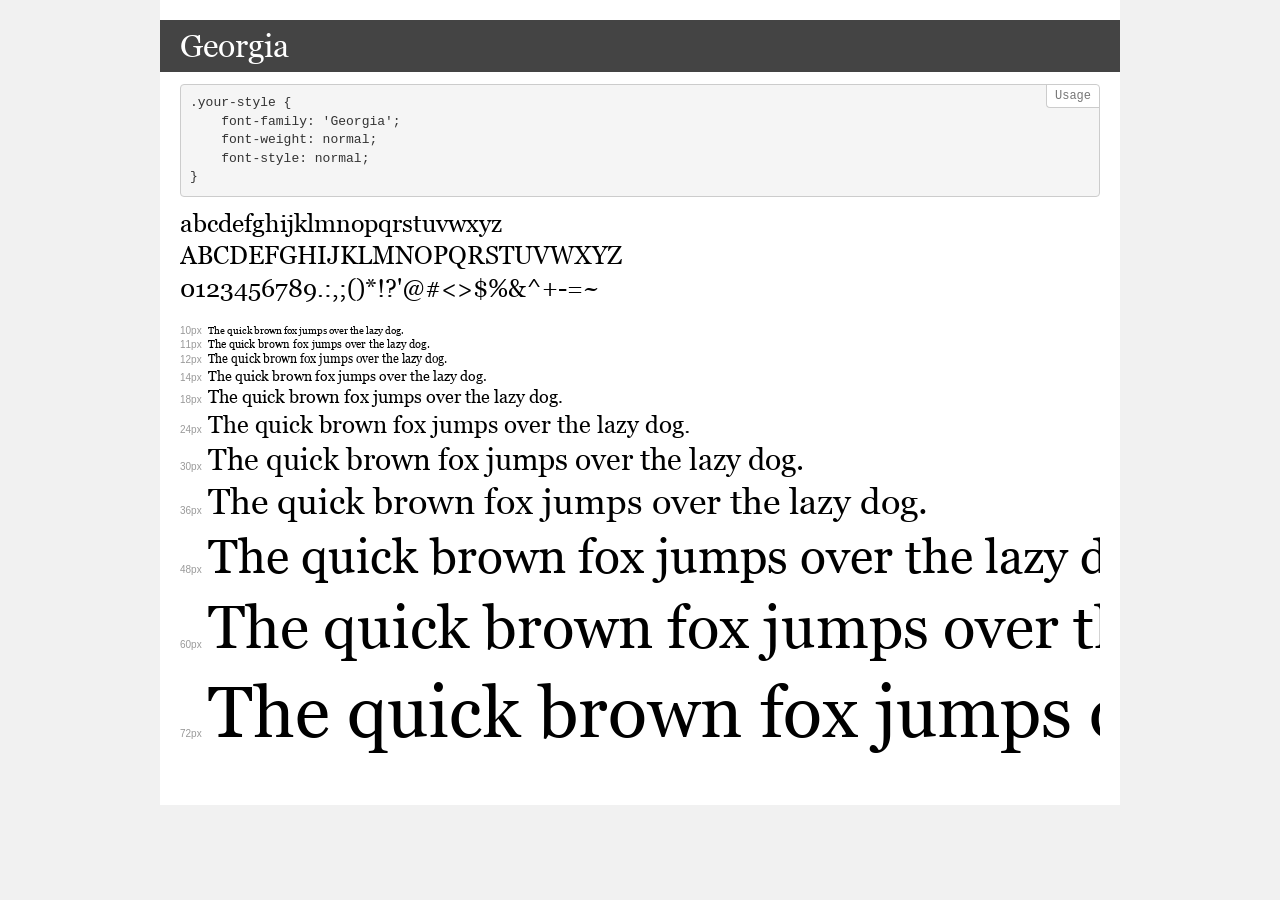
<file: fonts/Georgia_Regular/demo.html>
<!DOCTYPE html>
<html>
<head>
	<meta charset="utf-8">
	<meta http-equiv="X-UA-Compatible" content="IE=edge">
	<meta name="viewport" content="width=device-width, initial-scale=1">
	<meta name="robots" content="noindex, noarchive">
	<title>Transfonter demo</title>
	<link href="stylesheet.css" rel="stylesheet">
	<style>
		/*
		http://meyerweb.com/eric/tools/css/reset/
		v2.0 | 20110126
		License: none (public domain)
		*/
		html, body, div, span, applet, object, iframe,
		h1, h2, h3, h4, h5, h6, p, blockquote, pre,
		a, abbr, acronym, address, big, cite, code,
		del, dfn, em, img, ins, kbd, q, s, samp,
		small, strike, strong, sub, sup, tt, var,
		b, u, i, center,
		dl, dt, dd, ol, ul, li,
		fieldset, form, label, legend,
		table, caption, tbody, tfoot, thead, tr, th, td,
		article, aside, canvas, details, embed,
		figure, figcaption, footer, header, hgroup,
		menu, nav, output, ruby, section, summary,
		time, mark, audio, video {
			margin: 0;
			padding: 0;
			border: 0;
			font-size: 100%;
			font: inherit;
			vertical-align: baseline;
		}
		/* HTML5 display-role reset for older browsers */
		article, aside, details, figcaption, figure,
		footer, header, hgroup, menu, nav, section {
			display: block;
		}
		body {
			line-height: 1;
		}
		ol, ul {
			list-style: none;
		}
		blockquote, q {
			quotes: none;
		}
		blockquote:before, blockquote:after,
		q:before, q:after {
			content: '';
			content: none;
		}
		table {
			border-collapse: collapse;
			border-spacing: 0;
		}
		/* common styles */
		body {
			background: #f1f1f1;
			color: #000;
		}
		.page {
			background: #fff;
			width: 920px;
			margin: 0 auto;
			padding: 20px 20px 0 20px;
			overflow: hidden;
		}
		.font-container {
			overflow-x: auto;
			overflow-y: hidden;
			margin-bottom: 40px;
			line-height: 1.3;
			white-space: nowrap;
			padding-bottom: 5px;
		}
		h1 {
			position: relative;
			background: #444;
			font-size: 32px;
			color: #fff;
			padding: 10px 20px;
			margin: 0 -20px 12px -20px;
		}
		.letters {
			font-size: 25px;
			margin-bottom: 20px;
		}
		.s10:before {
			content: '10px';
		}
		.s11:before {
			content: '11px';
		}
		.s12:before {
			content: '12px';
		}
		.s14:before {
			content: '14px';
		}
		.s18:before {
			content: '18px';
		}
		.s24:before {
			content: '24px';
		}
		.s30:before {
			content: '30px';
		}
		.s36:before {
			content: '36px';
		}
		.s48:before {
			content: '48px';
		}
		.s60:before {
			content: '60px';
		}
		.s72:before {
			content: '72px';
		}
		.s10:before, .s11:before, .s12:before, .s14:before,
		.s18:before, .s24:before, .s30:before, .s36:before,
		.s48:before, .s60:before, .s72:before {
			font-family: Arial, sans-serif;
			font-size: 10px;
			font-weight: normal;
			font-style: normal;
			color: #999;
			padding-right: 6px;
		}
		pre {
			display: block;
			position: relative;
			padding: 9px;
			margin: 0 0 10px;
			font-family: Monaco, Menlo, Consolas, "Courier New", monospace !important;
			font-size: 13px;
			line-height: 1.428571429;
			color: #333;
			font-weight: normal !important;
			font-style: normal !important;
			background-color: #f5f5f5;
			border: 1px solid #ccc;
			overflow-x: auto;
			border-radius: 4px;
		}
		pre:after {
			display: block;
			position: absolute;
			right: 0;
			top: 0;
			content: 'Usage';
			line-height: 1;
			padding: 5px 8px;
			font-size: 12px;
			color: #767676;
			background-color: #fff;
			border: 1px solid #ccc;
			border-right: none;
			border-top: none;
			border-radius: 0 4px 0 4px;
			z-index: 10;
		}
		/* responsive */
		@media (max-width: 959px) {
			.page {
				width: auto;
				margin: 0;
			}
		}
	</style>
</head>
<body>
<div class="page">
	<div class="demo" style="font-family: 'Georgia'; font-weight: normal; font-style: normal;">
		<h1>Georgia</h1>
		<pre>.your-style {
    font-family: 'Georgia';
    font-weight: normal;
    font-style: normal;
}</pre>
		<div class="font-container">
			<p class="letters">
				abcdefghijklmnopqrstuvwxyz <br />
				ABCDEFGHIJKLMNOPQRSTUVWXYZ <br />				0123456789.:,;()*!?'@#<>$%&^+-=~
			</p>
			<p class="s10" style="font-size: 10px;">The quick brown fox jumps over the lazy dog.</p>
			<p class="s11" style="font-size: 11px;">The quick brown fox jumps over the lazy dog.</p>
			<p class="s12" style="font-size: 12px;">The quick brown fox jumps over the lazy dog.</p>
			<p class="s14" style="font-size: 14px;">The quick brown fox jumps over the lazy dog.</p>
			<p class="s18" style="font-size: 18px;">The quick brown fox jumps over the lazy dog.</p>
			<p class="s24" style="font-size: 24px;">The quick brown fox jumps over the lazy dog.</p>
			<p class="s30" style="font-size: 30px;">The quick brown fox jumps over the lazy dog.</p>
			<p class="s36" style="font-size: 36px;">The quick brown fox jumps over the lazy dog.</p>
			<p class="s48" style="font-size: 48px;">The quick brown fox jumps over the lazy dog.</p>
			<p class="s60" style="font-size: 60px;">The quick brown fox jumps over the lazy dog.</p>
			<p class="s72" style="font-size: 72px;">The quick brown fox jumps over the lazy dog.</p>
		</div>
	</div>
</div>
</body>
</html>
</file>
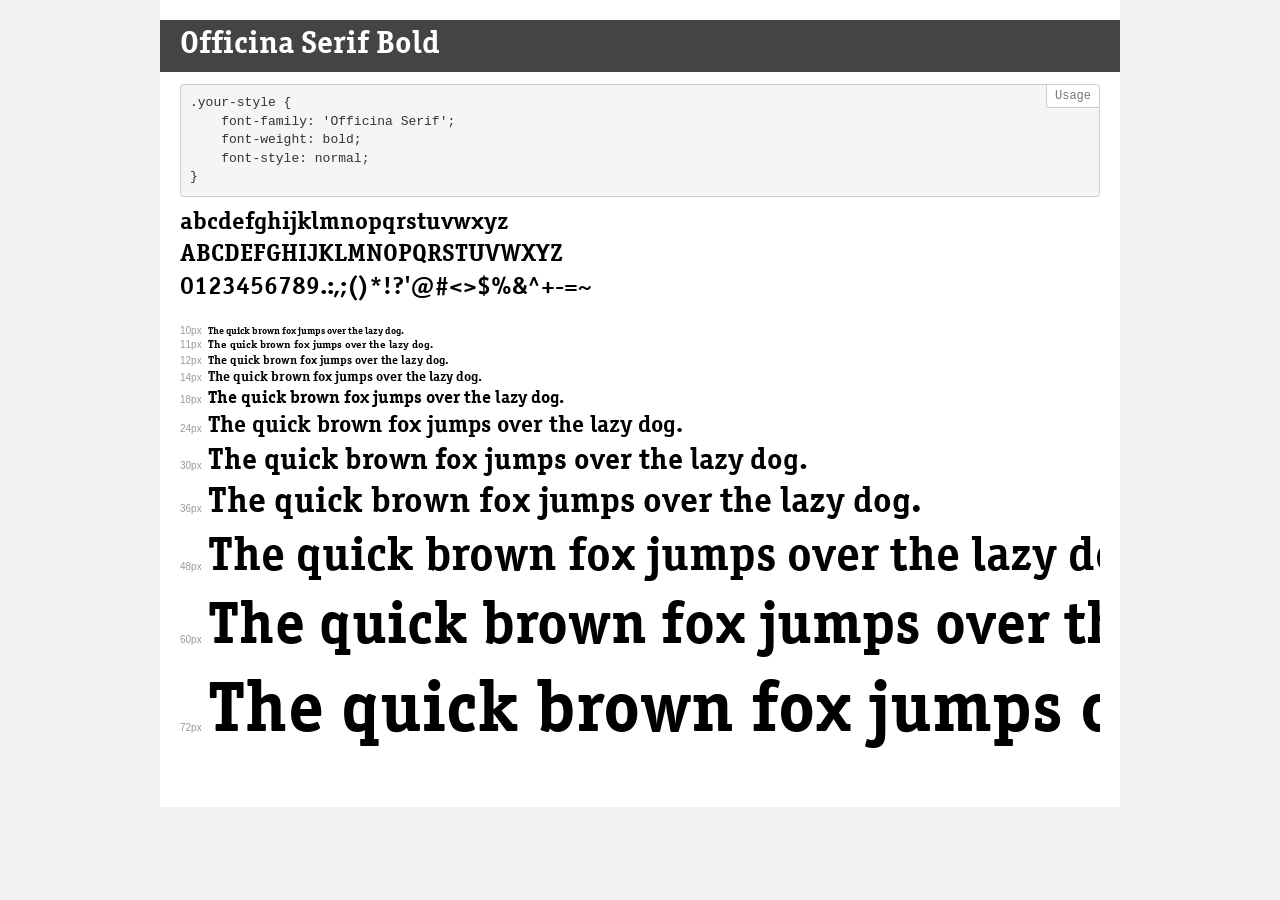
<file: fonts/OfficinaSerifC_Book/demo.html>
<!DOCTYPE html>
<html>
<head>
	<meta charset="utf-8">
	<meta http-equiv="X-UA-Compatible" content="IE=edge">
	<meta name="viewport" content="width=device-width, initial-scale=1">
	<meta name="robots" content="noindex, noarchive">
	<title>Transfonter demo</title>
	<link href="stylesheet.css" rel="stylesheet">
	<style>
		/*
		http://meyerweb.com/eric/tools/css/reset/
		v2.0 | 20110126
		License: none (public domain)
		*/
		html, body, div, span, applet, object, iframe,
		h1, h2, h3, h4, h5, h6, p, blockquote, pre,
		a, abbr, acronym, address, big, cite, code,
		del, dfn, em, img, ins, kbd, q, s, samp,
		small, strike, strong, sub, sup, tt, var,
		b, u, i, center,
		dl, dt, dd, ol, ul, li,
		fieldset, form, label, legend,
		table, caption, tbody, tfoot, thead, tr, th, td,
		article, aside, canvas, details, embed,
		figure, figcaption, footer, header, hgroup,
		menu, nav, output, ruby, section, summary,
		time, mark, audio, video {
			margin: 0;
			padding: 0;
			border: 0;
			font-size: 100%;
			font: inherit;
			vertical-align: baseline;
		}
		/* HTML5 display-role reset for older browsers */
		article, aside, details, figcaption, figure,
		footer, header, hgroup, menu, nav, section {
			display: block;
		}
		body {
			line-height: 1;
		}
		ol, ul {
			list-style: none;
		}
		blockquote, q {
			quotes: none;
		}
		blockquote:before, blockquote:after,
		q:before, q:after {
			content: '';
			content: none;
		}
		table {
			border-collapse: collapse;
			border-spacing: 0;
		}
		/* common styles */
		body {
			background: #f1f1f1;
			color: #000;
		}
		.page {
			background: #fff;
			width: 920px;
			margin: 0 auto;
			padding: 20px 20px 0 20px;
			overflow: hidden;
		}
		.font-container {
			overflow-x: auto;
			overflow-y: hidden;
			margin-bottom: 40px;
			line-height: 1.3;
			white-space: nowrap;
			padding-bottom: 5px;
		}
		h1 {
			position: relative;
			background: #444;
			font-size: 32px;
			color: #fff;
			padding: 10px 20px;
			margin: 0 -20px 12px -20px;
		}
		.letters {
			font-size: 25px;
			margin-bottom: 20px;
		}
		.s10:before {
			content: '10px';
		}
		.s11:before {
			content: '11px';
		}
		.s12:before {
			content: '12px';
		}
		.s14:before {
			content: '14px';
		}
		.s18:before {
			content: '18px';
		}
		.s24:before {
			content: '24px';
		}
		.s30:before {
			content: '30px';
		}
		.s36:before {
			content: '36px';
		}
		.s48:before {
			content: '48px';
		}
		.s60:before {
			content: '60px';
		}
		.s72:before {
			content: '72px';
		}
		.s10:before, .s11:before, .s12:before, .s14:before,
		.s18:before, .s24:before, .s30:before, .s36:before,
		.s48:before, .s60:before, .s72:before {
			font-family: Arial, sans-serif;
			font-size: 10px;
			font-weight: normal;
			font-style: normal;
			color: #999;
			padding-right: 6px;
		}
		pre {
			display: block;
			position: relative;
			padding: 9px;
			margin: 0 0 10px;
			font-family: Monaco, Menlo, Consolas, "Courier New", monospace !important;
			font-size: 13px;
			line-height: 1.428571429;
			color: #333;
			font-weight: normal !important;
			font-style: normal !important;
			background-color: #f5f5f5;
			border: 1px solid #ccc;
			overflow-x: auto;
			border-radius: 4px;
		}
		pre:after {
			display: block;
			position: absolute;
			right: 0;
			top: 0;
			content: 'Usage';
			line-height: 1;
			padding: 5px 8px;
			font-size: 12px;
			color: #767676;
			background-color: #fff;
			border: 1px solid #ccc;
			border-right: none;
			border-top: none;
			border-radius: 0 4px 0 4px;
			z-index: 10;
		}
		/* responsive */
		@media (max-width: 959px) {
			.page {
				width: auto;
				margin: 0;
			}
		}
	</style>
</head>
<body>
<div class="page">
	<div class="demo" style="font-family: 'Officina Serif'; font-weight: bold; font-style: normal;">
		<h1>Officina Serif Bold</h1>
		<pre>.your-style {
    font-family: 'Officina Serif';
    font-weight: bold;
    font-style: normal;
}</pre>
		<div class="font-container">
			<p class="letters">
				abcdefghijklmnopqrstuvwxyz <br />
				ABCDEFGHIJKLMNOPQRSTUVWXYZ <br />				0123456789.:,;()*!?'@#<>$%&^+-=~
			</p>
			<p class="s10" style="font-size: 10px;">The quick brown fox jumps over the lazy dog.</p>
			<p class="s11" style="font-size: 11px;">The quick brown fox jumps over the lazy dog.</p>
			<p class="s12" style="font-size: 12px;">The quick brown fox jumps over the lazy dog.</p>
			<p class="s14" style="font-size: 14px;">The quick brown fox jumps over the lazy dog.</p>
			<p class="s18" style="font-size: 18px;">The quick brown fox jumps over the lazy dog.</p>
			<p class="s24" style="font-size: 24px;">The quick brown fox jumps over the lazy dog.</p>
			<p class="s30" style="font-size: 30px;">The quick brown fox jumps over the lazy dog.</p>
			<p class="s36" style="font-size: 36px;">The quick brown fox jumps over the lazy dog.</p>
			<p class="s48" style="font-size: 48px;">The quick brown fox jumps over the lazy dog.</p>
			<p class="s60" style="font-size: 60px;">The quick brown fox jumps over the lazy dog.</p>
			<p class="s72" style="font-size: 72px;">The quick brown fox jumps over the lazy dog.</p>
		</div>
	</div>
</div>
</body>
</html>
</file>
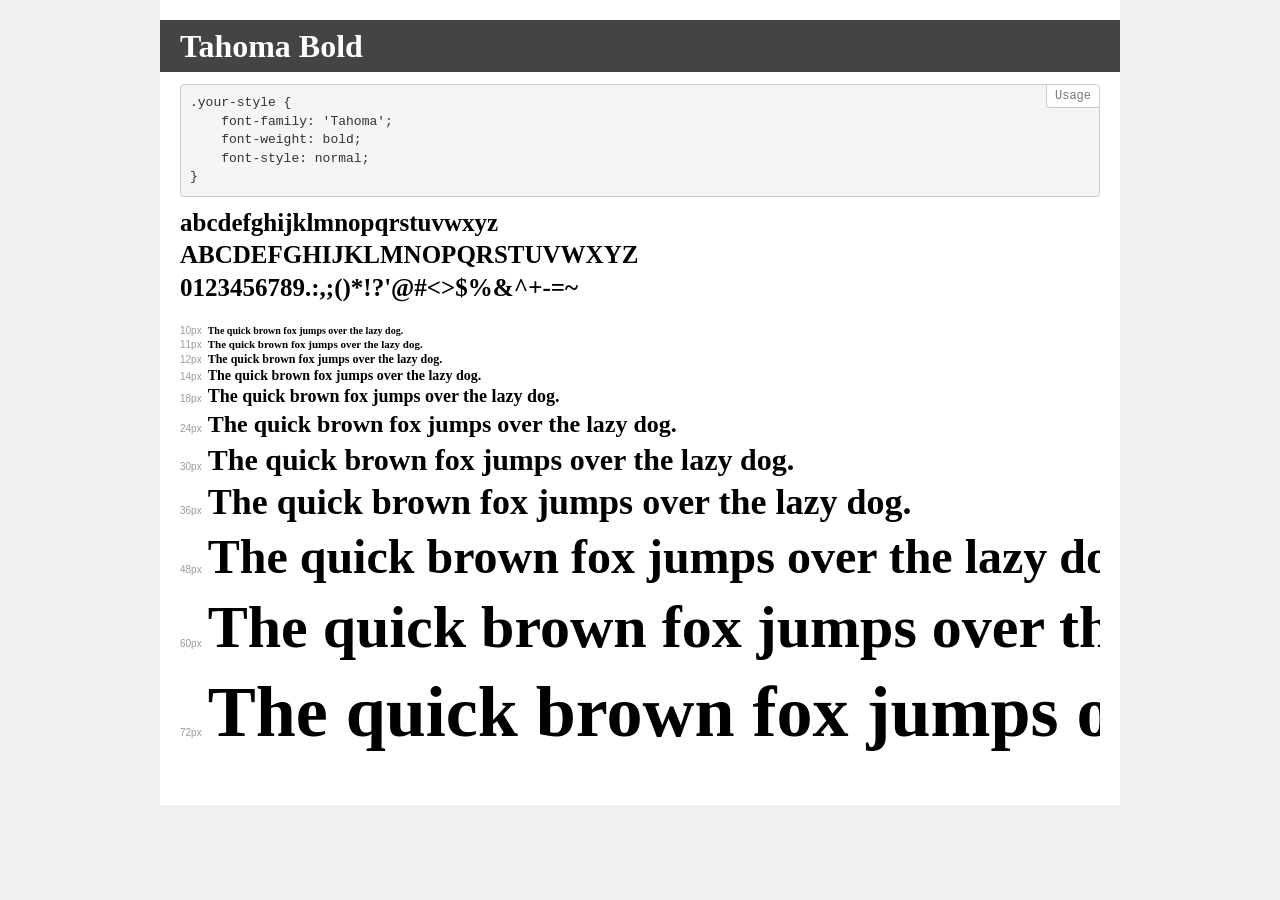
<file: fonts/Tahoma_Bold/demo.html>
<!DOCTYPE html>
<html>
<head>
	<meta charset="utf-8">
	<meta http-equiv="X-UA-Compatible" content="IE=edge">
	<meta name="viewport" content="width=device-width, initial-scale=1">
	<meta name="robots" content="noindex, noarchive">
	<title>Transfonter demo</title>
	<link href="stylesheet.css" rel="stylesheet">
	<style>
		/*
		http://meyerweb.com/eric/tools/css/reset/
		v2.0 | 20110126
		License: none (public domain)
		*/
		html, body, div, span, applet, object, iframe,
		h1, h2, h3, h4, h5, h6, p, blockquote, pre,
		a, abbr, acronym, address, big, cite, code,
		del, dfn, em, img, ins, kbd, q, s, samp,
		small, strike, strong, sub, sup, tt, var,
		b, u, i, center,
		dl, dt, dd, ol, ul, li,
		fieldset, form, label, legend,
		table, caption, tbody, tfoot, thead, tr, th, td,
		article, aside, canvas, details, embed,
		figure, figcaption, footer, header, hgroup,
		menu, nav, output, ruby, section, summary,
		time, mark, audio, video {
			margin: 0;
			padding: 0;
			border: 0;
			font-size: 100%;
			font: inherit;
			vertical-align: baseline;
		}
		/* HTML5 display-role reset for older browsers */
		article, aside, details, figcaption, figure,
		footer, header, hgroup, menu, nav, section {
			display: block;
		}
		body {
			line-height: 1;
		}
		ol, ul {
			list-style: none;
		}
		blockquote, q {
			quotes: none;
		}
		blockquote:before, blockquote:after,
		q:before, q:after {
			content: '';
			content: none;
		}
		table {
			border-collapse: collapse;
			border-spacing: 0;
		}
		/* common styles */
		body {
			background: #f1f1f1;
			color: #000;
		}
		.page {
			background: #fff;
			width: 920px;
			margin: 0 auto;
			padding: 20px 20px 0 20px;
			overflow: hidden;
		}
		.font-container {
			overflow-x: auto;
			overflow-y: hidden;
			margin-bottom: 40px;
			line-height: 1.3;
			white-space: nowrap;
			padding-bottom: 5px;
		}
		h1 {
			position: relative;
			background: #444;
			font-size: 32px;
			color: #fff;
			padding: 10px 20px;
			margin: 0 -20px 12px -20px;
		}
		.letters {
			font-size: 25px;
			margin-bottom: 20px;
		}
		.s10:before {
			content: '10px';
		}
		.s11:before {
			content: '11px';
		}
		.s12:before {
			content: '12px';
		}
		.s14:before {
			content: '14px';
		}
		.s18:before {
			content: '18px';
		}
		.s24:before {
			content: '24px';
		}
		.s30:before {
			content: '30px';
		}
		.s36:before {
			content: '36px';
		}
		.s48:before {
			content: '48px';
		}
		.s60:before {
			content: '60px';
		}
		.s72:before {
			content: '72px';
		}
		.s10:before, .s11:before, .s12:before, .s14:before,
		.s18:before, .s24:before, .s30:before, .s36:before,
		.s48:before, .s60:before, .s72:before {
			font-family: Arial, sans-serif;
			font-size: 10px;
			font-weight: normal;
			font-style: normal;
			color: #999;
			padding-right: 6px;
		}
		pre {
			display: block;
			position: relative;
			padding: 9px;
			margin: 0 0 10px;
			font-family: Monaco, Menlo, Consolas, "Courier New", monospace !important;
			font-size: 13px;
			line-height: 1.428571429;
			color: #333;
			font-weight: normal !important;
			font-style: normal !important;
			background-color: #f5f5f5;
			border: 1px solid #ccc;
			overflow-x: auto;
			border-radius: 4px;
		}
		pre:after {
			display: block;
			position: absolute;
			right: 0;
			top: 0;
			content: 'Usage';
			line-height: 1;
			padding: 5px 8px;
			font-size: 12px;
			color: #767676;
			background-color: #fff;
			border: 1px solid #ccc;
			border-right: none;
			border-top: none;
			border-radius: 0 4px 0 4px;
			z-index: 10;
		}
		/* responsive */
		@media (max-width: 959px) {
			.page {
				width: auto;
				margin: 0;
			}
		}
	</style>
</head>
<body>
<div class="page">
	<div class="demo" style="font-family: 'Tahoma'; font-weight: bold; font-style: normal;">
		<h1>Tahoma Bold</h1>
		<pre>.your-style {
    font-family: 'Tahoma';
    font-weight: bold;
    font-style: normal;
}</pre>
		<div class="font-container">
			<p class="letters">
				abcdefghijklmnopqrstuvwxyz <br />
				ABCDEFGHIJKLMNOPQRSTUVWXYZ <br />				0123456789.:,;()*!?'@#<>$%&^+-=~
			</p>
			<p class="s10" style="font-size: 10px;">The quick brown fox jumps over the lazy dog.</p>
			<p class="s11" style="font-size: 11px;">The quick brown fox jumps over the lazy dog.</p>
			<p class="s12" style="font-size: 12px;">The quick brown fox jumps over the lazy dog.</p>
			<p class="s14" style="font-size: 14px;">The quick brown fox jumps over the lazy dog.</p>
			<p class="s18" style="font-size: 18px;">The quick brown fox jumps over the lazy dog.</p>
			<p class="s24" style="font-size: 24px;">The quick brown fox jumps over the lazy dog.</p>
			<p class="s30" style="font-size: 30px;">The quick brown fox jumps over the lazy dog.</p>
			<p class="s36" style="font-size: 36px;">The quick brown fox jumps over the lazy dog.</p>
			<p class="s48" style="font-size: 48px;">The quick brown fox jumps over the lazy dog.</p>
			<p class="s60" style="font-size: 60px;">The quick brown fox jumps over the lazy dog.</p>
			<p class="s72" style="font-size: 72px;">The quick brown fox jumps over the lazy dog.</p>
		</div>
	</div>
</div>
</body>
</html>
</file>
<file: fonts/Georgia_Regular/stylesheet.css>
/* This stylesheet generated by Transfonter (https://transfonter.org) on February 23, 2017 12:18 PM */

@font-face {
	font-family: 'Georgia';
	src: url('Georgia.eot');
	src: url('Georgia.eot?#iefix') format('embedded-opentype'),
		url('Georgia.woff') format('woff'),
		url('Georgia.ttf') format('truetype');
	font-weight: normal;
	font-style: normal;
}
</file>
<file: fonts/OfficinaSerifC_Book/stylesheet.css>
/* This stylesheet generated by Transfonter (https://transfonter.org) on February 23, 2017 12:40 PM */

@font-face {
	font-family: 'Officina Serif';
	src: url('OfficinaSerifBold.eot');
	src: url('OfficinaSerifBold.eot?#iefix') format('embedded-opentype'),
		url('OfficinaSerifBold.woff') format('woff'),
		url('OfficinaSerifBold.ttf') format('truetype');
	font-weight: bold;
	font-style: normal;
}
</file>
<file: fonts/Tahoma_Bold/stylesheet.css>
/* This stylesheet generated by Transfonter (https://transfonter.org) on February 23, 2017 11:49 AM *

/

@font-face {
	font-family: 'Tahoma';
	

       src: url('Tahoma-Bold.eot');
	
       src: url('Tahoma-Bold.eot?#iefix') format('embedded-opentype'),
		
       url('Tahoma-Bold.woff') format('woff'),
		
       url('Tahoma-Bold.ttf') format('truetype');
	
       font-weight: bold;
	
       font-style: normal;


}
</file>
